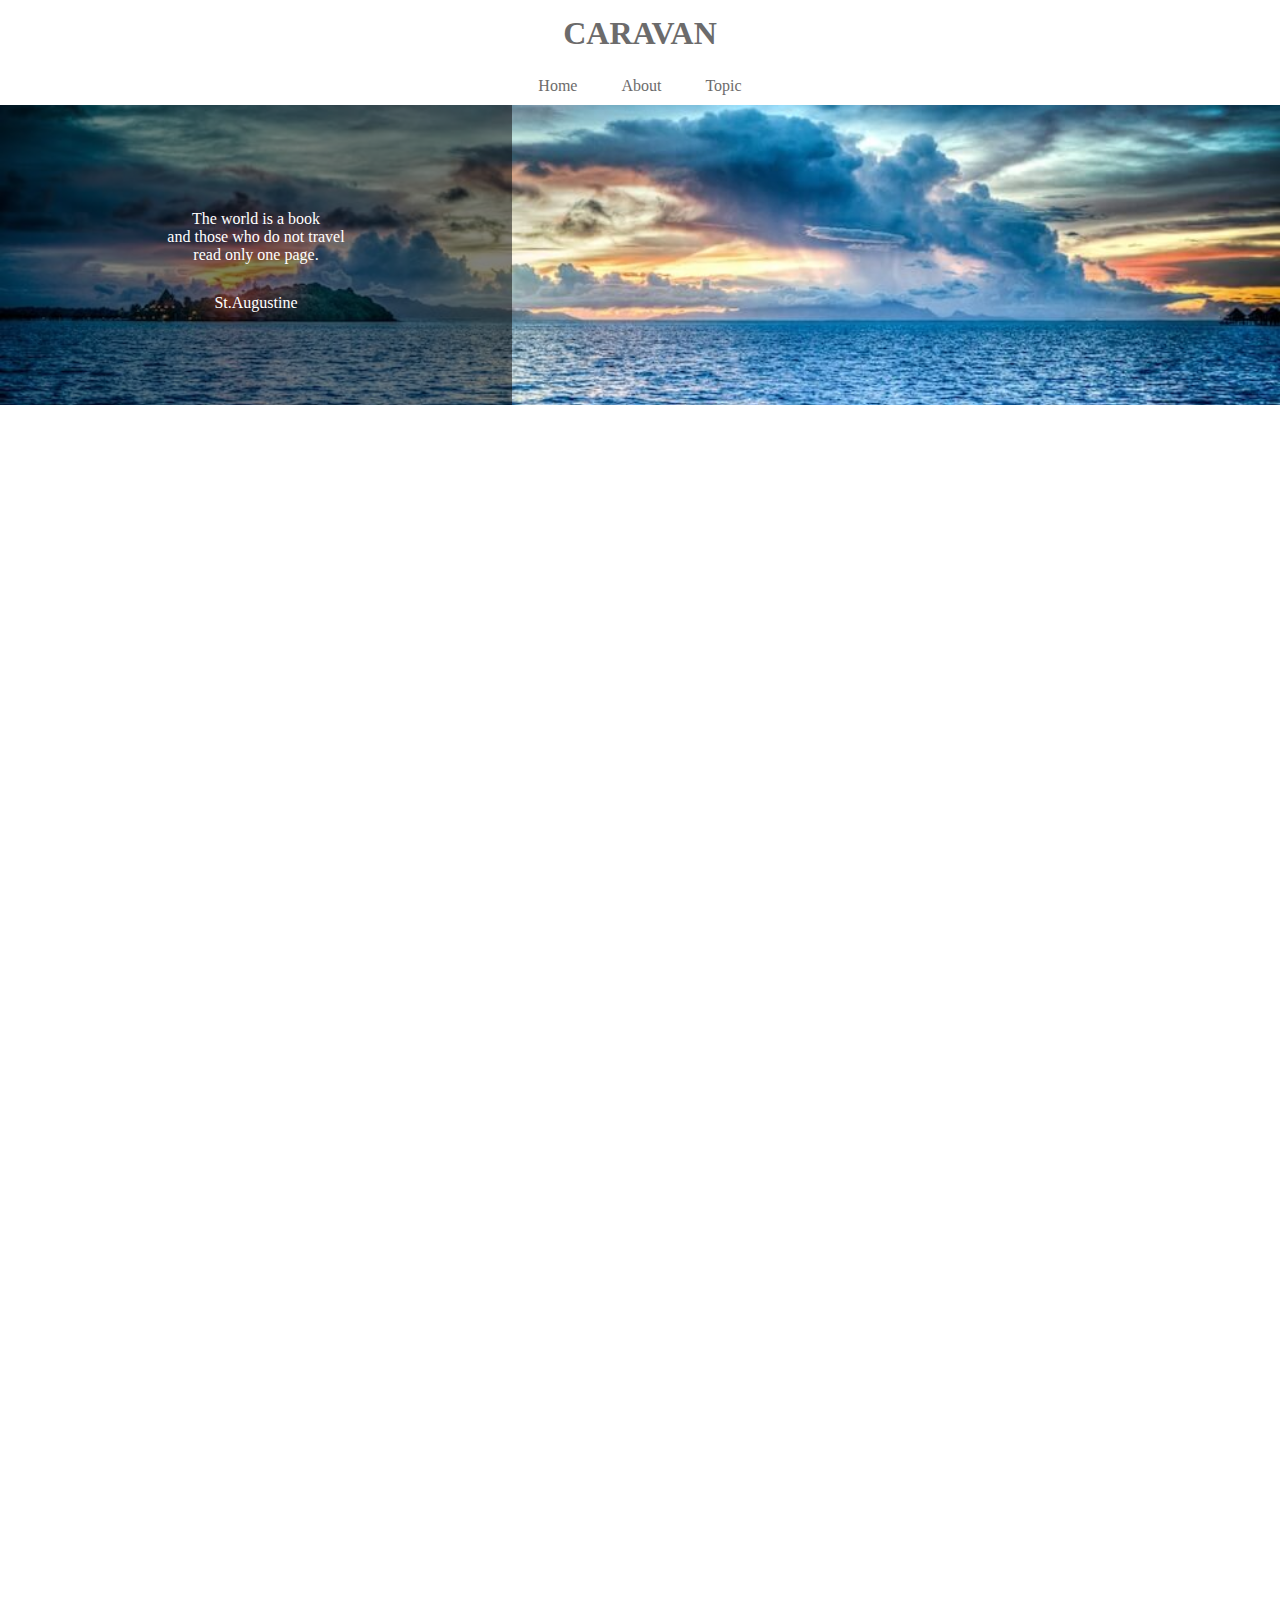
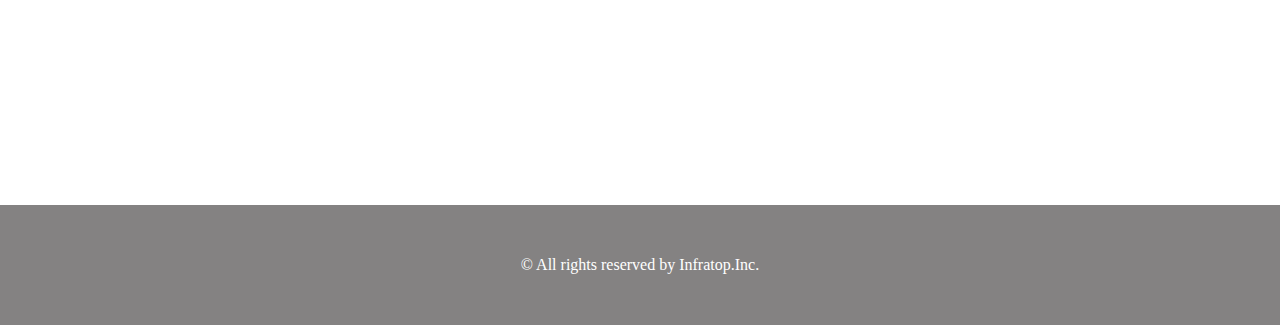
<file: caravan/index.html>
<!DOCTYPE html>
<html lang="ja">
  <head>
    <meta charset="UTF-8"/>
    <link rel="stylesheet"href="style.css"/>
    <title>CARAVAN</title>

  </head>

  <body>
    <header>
      <h1 class="heading">
        <a href="index.html">
        CARAVAN
        </a>
      </h1>
    </header>
    <nav>
      <ul class="nav-list">
        <li class="nav-list-item">
          <a href="index.html">Home</a>
        </li>
        <li class="nav-list-item">About</li>
        <li class="nav-list-item">Topic</li>
      </ul>
    </nav>
    <div class="main-visual">
      <div class="main-visual-content">
        <p class="main-visual-text">
          The world is a book<br>
           and those who do not travel<br>
            read only one page.
        </p>
        <p class="main-visual-name">
          St.Augustine
        </p>
      </div>
    </div>
    <div class="main">
      <div class="blog"></div>
      <div class="sidebar"></div>
    </div>
    <footer>
      <p class="footer-text">© All rights reserved by Infratop.Inc.</p>
    </footer>
  </body>
</html>
</file>
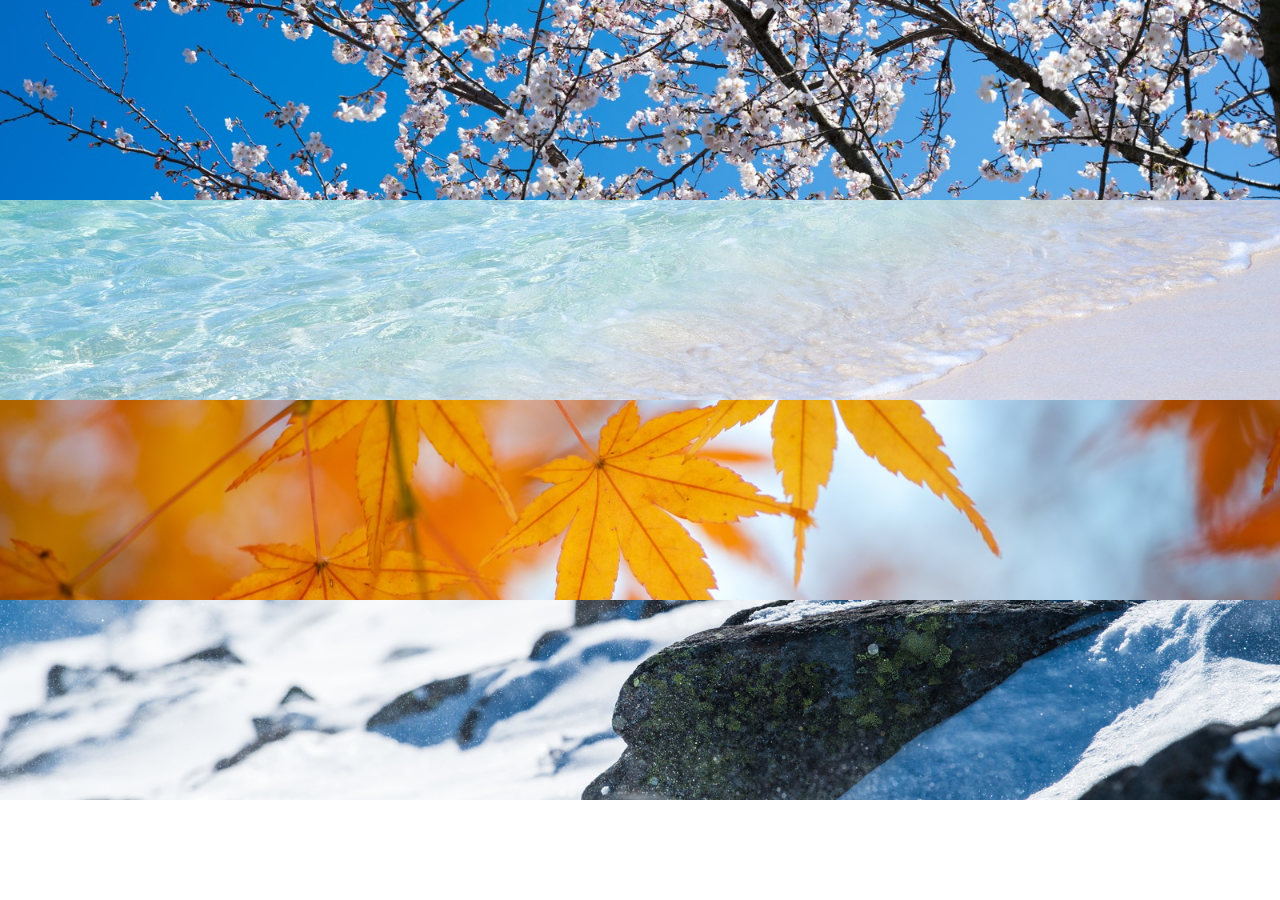
<file: exercie/1-6exercie.html>
<!DOCTYPE html>
<html lang="ja">
  <head>
    <meta charset="UTF-8">
    <link rel="stylesheet"href="1-6exercie.css">
    <title>6章演習</title>
  </head>

  <body>
    <div class="img1"></div>
    <div class="img2"></div>
    <div class="img3"></div>
    <div class="img4"></div>
  </body>
</html>
</file>
<file: caravan/style.css>
* {
  margin: 0;
  padding: 0;
  box-sizing: border-box;
  color: #6c6b6b;
}
a {
  text-decoration: none;
}
header {
  width: 90%;
  padding: 15px 0;
  margin: 0 auto;
  text-align: center;
}
header .heading {
  font-size: 32px;
}
.nav-list {
  text-align: center;
  padding: 10px 0;
  margin: 0 auto;
}
.nav-list-item {
  list-style: none;
  display: inline-block;
  margin: 0 20px;
}
.main-visual {
  width: 100%;
  height: 300px;
  background-image: url(img/mv.jpg);
  background-size: cover;
  background-position: center;
}
.main-visual-content {
  width: 40%;
  height: 300px;
  background-color: rgba(0, 0, 0, 0.5);
  text-align: center;
  padding-top: 105px;
}
.main-visual-text {
  color: #fff;
}
.main-visual-name {
  margin-top: 30px;
  color: #fff;
}
.main {
  width: 840px;
  display: flex;
  justify-content: center;
  margin: 0 auto;
}
.blog {
  width: 600px;
  height: 1400px;
}
.sidebar {
  width: 240px;
  height: 1400px;
}
footer {
  width: 100%;
  height: 120px;
  text-align: center;
  line-height: 120px;
  background-color: #848282;
}
.footer-text {
  color: #fff;
}
</file>
<file: exercie/1-6exercie.css>
* {
  padding: 0;
  margin: 0;
  box-sizing: border-box;
}
.img1 {
  width: 100%;
  height: 200px;
  background-position: center;
  background-size: cover;
  background-image: url(img/box1.jpg);
}
.img2 {
  width: 100%;
  height: 200px;
  background-position: center;
  background-size: cover;
  background-image: url(img/box2.jpg);
}
.img3 {
  width: 100%;
  height: 200px;
  background-position: center;
  background-size: cover;
  background-image: url(img/box3.jpg);
}
.img4 {
  width: 100%;
  background-position: center;
  background-size: cover;
  height: 200px;

  background-image: url(img/box4.jpg);
}
</file>
